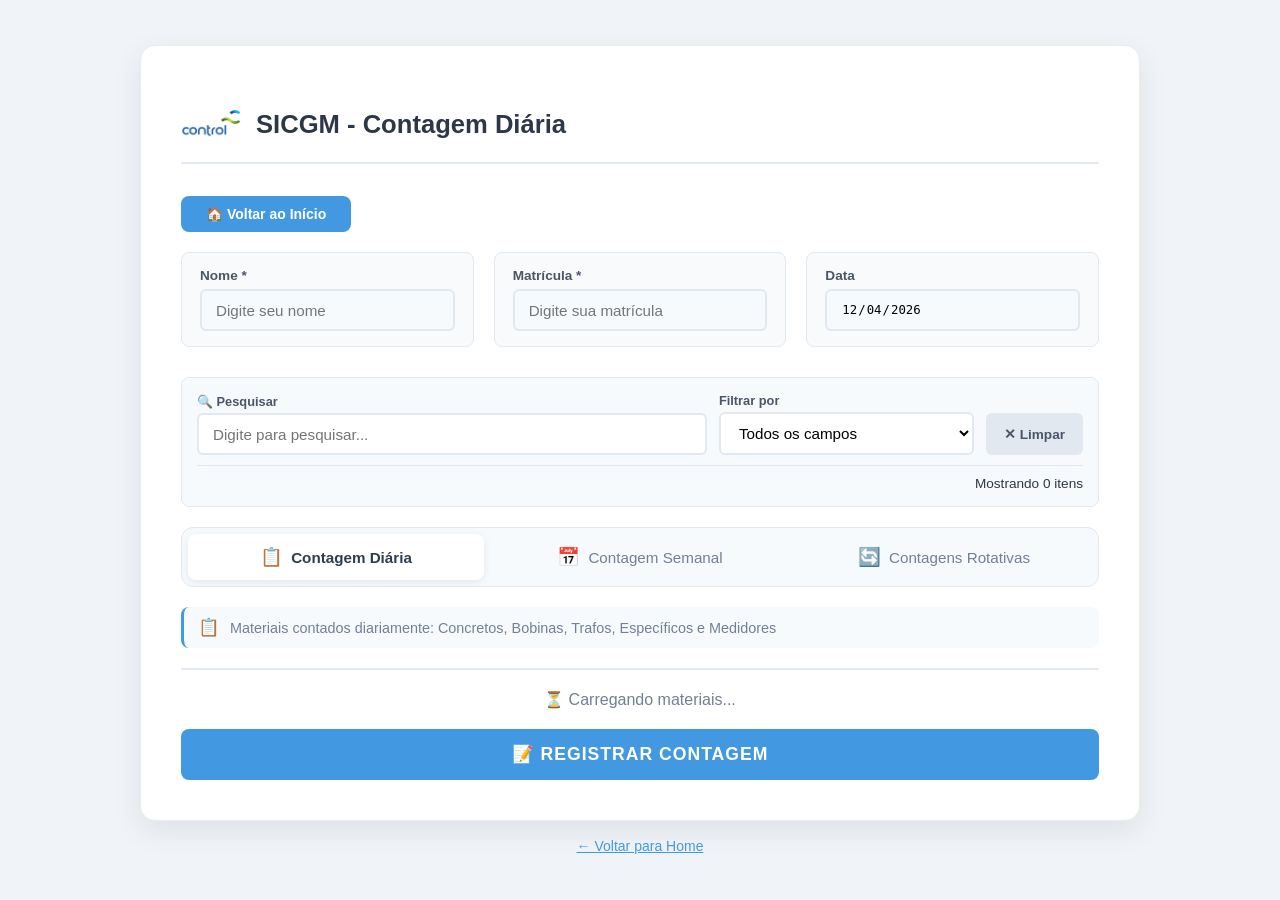
<file: contagem-diaria/index.html>
<!DOCTYPE html>
<html lang="pt-BR">
<head>
    <meta charset="UTF-8">
    <meta name="viewport" content="width=device-width, initial-scale=1.0">
    <title>SICGM - Contagem Diária</title>
    
    <!-- CSS Base -->
    <link rel="stylesheet" href="../css/base.css">
    
    <!-- CSS Contagem Diária -->
    <link rel="stylesheet" href="../css/contagem-diaria.css">
</head>
<body>
    <!-- ============================================ -->
    <!-- BOTÃO IR PARA O TOPO (FIXO NO CANTO)        -->
    <!-- ============================================ -->
    <button id="btnTopo" class="btn-navegacao btn-topo" onclick="irParaTopo()" title="Ir para o topo">
        <span class="btn-navegacao-icone">⬆</span>
        <span class="btn-navegacao-texto">Topo</span>
    </button>

    <!-- ============================================ -->
    <!-- BOTÃO IR PARA O FIM (FIXO NO CANTO)         -->
    <!-- ============================================ -->
    <button id="btnFim" class="btn-navegacao btn-fim" onclick="irParaFim()" title="Ir para o fim da página">
        <span class="btn-navegacao-icone">⬇</span>
        <span class="btn-navegacao-texto">Fim</span>
    </button>

    <!-- ============================================ -->
    <!-- MODAL DE CONFIRMAÇÃO DE BAIXA - CORRIGIDO   -->
    <!-- ============================================ -->
    <div id="modal-baixa" class="modal-overlay">
        <div class="modal-container">
            <div class="modal-header">
                <span class="modal-icon" id="modal-icon">⚡</span>
                <h2 id="modal-title">Dar Baixa no Trafo</h2>
            </div>
            <div class="modal-body">
                <p>Confirme a baixa do item abaixo. Esta ação <strong>desativará</strong> o item no sistema e ele não poderá mais ser contado.</p>
                <div class="item-info" id="modal-info">
                    <span><span class="label">Código:</span> <span class="value" id="modal-codigo">-</span></span>
                    <span><span class="label">Descrição:</span> <span class="value" id="modal-descricao">-</span></span>
                    <span id="modal-tombamento-row" style="display: none;"><span class="label">Tombamento:</span> <span class="value" id="modal-tombamento">-</span></span>
                </div>
                <label for="modal-n-obra">Nº da Obra *</label>
                <input type="text" id="modal-n-obra" placeholder="Digite o número da obra..." autocomplete="off">
                <label for="modal-observacao" style="margin-top: 12px;">Observação (opcional)</label>
                <input type="text" id="modal-observacao" placeholder="Digite uma observação..." autocomplete="off">
                <div id="modal-error" class="modal-error">
                    ⚠️ O Nº da Obra é obrigatório.
                </div>
            </div>
            <div class="modal-footer">
                <button class="btn-modal-cancelar" id="modal-cancelar">Cancelar</button>
                <button class="btn-modal-confirmar" id="modal-confirmar">✅ Confirmar Baixa</button>
            </div>
        </div>
    </div>

    <!-- ============================================ -->
    <!-- CONTEÚDO PRINCIPAL                          -->
    <!-- ============================================ -->
    <div class="container">
        <div class="form-card">
            
            <!-- Logo e Título -->
            <div class="header-container">
                <img src="../assets/img/logo-control.png" alt="Logo SITA" class="logo-empresa">
                <h1 class="title">SICGM - Contagem Diária</h1>
            </div>
            
            <!-- Botão Voltar ao Início Baseado no Perfil -->
            <div style="display: flex; justify-content: flex-start; margin-bottom: 20px;">
                <button onclick="redirecionarParaHome()" class="btn-voltar-home">
                    🏠 Voltar ao Início
                </button>
            </div>
            
            <form id="contagemForm">
                
                <!-- Nome, Matrícula e Data lado a lado -->
                <div class="form-row">
                    <div class="form-group">
                        <label for="nome">Nome *</label>
                        <input type="text" id="nome" name="nome" placeholder="Digite seu nome" required readonly>
                    </div>

                    <div class="form-group">
                        <label for="matricula">Matrícula *</label>
                        <input type="text" id="matricula" name="matricula" placeholder="Digite sua matrícula" required readonly>
                    </div>

                    <div class="data-field">
                        <label for="data">Data</label>
                        <input type="date" id="data" name="data" readonly>
                    </div>
                </div>

                <!-- ============================================ -->
                <!-- FILTRO DE PESQUISA                          -->
                <!-- ============================================ -->
                <div class="filtro-container">
                    <div class="filtro-row">
                        <div class="filtro-input-group">
                            <label for="filtro-texto">🔍 Pesquisar</label>
                            <input type="text" id="filtro-texto" placeholder="Digite para pesquisar..." oninput="aplicarFiltro()">
                        </div>
                        <div class="filtro-select-group">
                            <label for="filtro-tipo">Filtrar por</label>
                            <select id="filtro-tipo" onchange="aplicarFiltro()">
                                <option value="codigo">Código</option>
                                <option value="descricao">Descrição</option>
                                <option value="tombamento">Tombamento</option>
                                <option value="todos" selected>Todos os campos</option>
                            </select>
                        </div>
                        <div class="filtro-clear-group">
                            <button type="button" class="btn-limpar-filtro" onclick="limparFiltro()">
                                ✕ Limpar
                            </button>
                        </div>
                    </div>
                    <div id="filtro-resultado" class="filtro-resultado">
                        <span id="filtro-contagem">Mostrando 0 itens</span>
                    </div>
                </div>

                <!-- ============================================ -->
                <!-- ABAS PRINCIPAIS - TIPO DE CONTAGEM          -->
                <!-- ============================================ -->
                <div class="tabs-principais-container">
                    <div class="tabs-principais-nav" id="tabs-principais-nav">
                        <button type="button" class="tab-principal-btn active" data-tipo="diaria" onclick="ativarTipoContagem('diaria')">
                            <span class="tab-icone">📋</span>
                            Contagem Diária
                        </button>
                        <button type="button" class="tab-principal-btn" data-tipo="semanal" onclick="ativarTipoContagem('semanal')">
                            <span class="tab-icone">📅</span>
                            Contagem Semanal
                        </button>
                        <button type="button" class="tab-principal-btn" data-tipo="rotativas" onclick="ativarTipoContagem('rotativas')">
                            <span class="tab-icone">🔄</span>
                            Contagens Rotativas
                        </button>
                    </div>
                </div>

                <!-- ============================================ -->
                <!-- CONTEÚDO DAS ABAS PRINCIPAIS                 -->
                <!-- ============================================ -->
                
                <!-- CONTAGEM DIÁRIA -->
                <div class="tab-principal-content active" id="tab-principal-diaria">
                    <div class="sub-titulo-secao">
                        <span class="sub-titulo-icone">📋</span>
                        <span>Materiais contados diariamente: Concretos, Bobinas, Trafos, Específicos e Medidores</span>
                    </div>
                    <div class="tabs-container" id="tabs-diaria">
                        <div class="tabs-nav" id="tabs-nav-diaria"></div>
                        <div id="tabs-content-diaria"></div>
                    </div>
                </div>

                <!-- CONTAGEM SEMANAL -->
                <div class="tab-principal-content" id="tab-principal-semanal">
                    <div class="sub-titulo-secao">
                        <span class="sub-titulo-icone">📅</span>
                        <span>Materiais contados semanalmente: Miscelâneas (antigo)</span>
                    </div>
                    <div class="tabs-container" id="tabs-semanal">
                        <div class="tabs-nav" id="tabs-nav-semanal"></div>
                        <div id="tabs-content-semanal"></div>
                    </div>
                </div>

                <!-- CONTAGENS ROTATIVAS -->
                <div class="tab-principal-content" id="tab-principal-rotativas">
                    <div class="sub-titulo-secao">
                        <span class="sub-titulo-icone">🔄</span>
                        <span>Materiais contados em rotação: Laços, Alças, Parafusos, Cabos, Miscelâneas 1 e Miscelâneas 2</span>
                    </div>
                    <div class="tabs-container" id="tabs-rotativas">
                        <div class="tabs-nav" id="tabs-nav-rotativas"></div>
                        <div id="tabs-content-rotativas"></div>
                    </div>
                </div>
                
                <div id="loading-materiais" style="text-align: center; padding: 20px; color: #718096;">
                    ⏳ Carregando materiais...
                </div>
                
                <div id="mensagem" class="mensagem"></div>

                <button type="submit" class="submit-btn">📝 Registrar Contagem</button>
            </form>
            
        </div>
        
        <!-- Rodapé com link de voltar (fallback) -->
        <div style="text-align: center; margin-top: 1rem;">
            <button onclick="redirecionarParaHome()" style="
                background: transparent;
                color: #4299E1;
                border: none;
                cursor: pointer;
                font-weight: 500;
                font-size: 14px;
                text-decoration: underline;
            ">
                ← Voltar para Home
            </button>
        </div>
    </div>

    <!-- Pop-up para descrição completa -->
    <div id="descricao-popup" class="descricao-popup"></div>
    <div id="popup-overlay" class="popup-overlay"></div>

    <!-- Scripts -->
    <script src="../js/script.js"></script>
    <script src="../js/contagem-diaria.js"></script>
    
    <!-- ============================================ -->
    <!-- REDIRECIONAMENTO LOCAL - CORRIGIDO          -->
    <!-- ============================================ -->
    <script>
        // ============================================
        // REDIRECIONAMENTO BASEADO NO PERFIL
        // ============================================
        function redirecionarParaHome() {
            const sessao = verificarSessao();
            if (!sessao) {
                window.location.href = '../login.html';
                return;
            }

            const perfil = sessao.perfil || 'GESTAO';
            const homePages = {
                'GESTAO': '../home-gestao.html',
                'OPERACIONAL': '../home-operacional.html',
                'VISUALIZACAO': '../home-visualizacao.html'
            };

            window.location.href = homePages[perfil] || '../login.html';
        }

        // ============================================
        // IR PARA O TOPO
        // ============================================
        function irParaTopo() {
            window.scrollTo({ top: 0, behavior: 'smooth' });
        }

        // ============================================
        // IR PARA O FIM
        // ============================================
        function irParaFim() {
            window.scrollTo({ top: document.body.scrollHeight, behavior: 'smooth' });
        }

        // ============================================
        // MOSTRAR/OCULTAR BOTÕES DE NAVEGAÇÃO
        // ============================================
        function controlarBotoesNavegacao() {
            const btnTopo = document.getElementById('btnTopo');
            const btnFim = document.getElementById('btnFim');
            const scrollY = window.scrollY;
            const alturaTotal = document.body.scrollHeight - window.innerHeight;

            if (scrollY > 200) {
                btnTopo.classList.add('visivel');
            } else {
                btnTopo.classList.remove('visivel');
            }

            if (scrollY < alturaTotal - 100) {
                btnFim.classList.add('visivel');
            } else {
                btnFim.classList.remove('visivel');
            }
        }

        // ============================================
        // INICIALIZAR BOTÕES DE NAVEGAÇÃO
        // ============================================
        document.addEventListener('DOMContentLoaded', function() {
            window.addEventListener('scroll', controlarBotoesNavegacao);
            window.addEventListener('resize', controlarBotoesNavegacao);
            setTimeout(controlarBotoesNavegacao, 100);
        });
    </script>

</body>
</html>
</file>
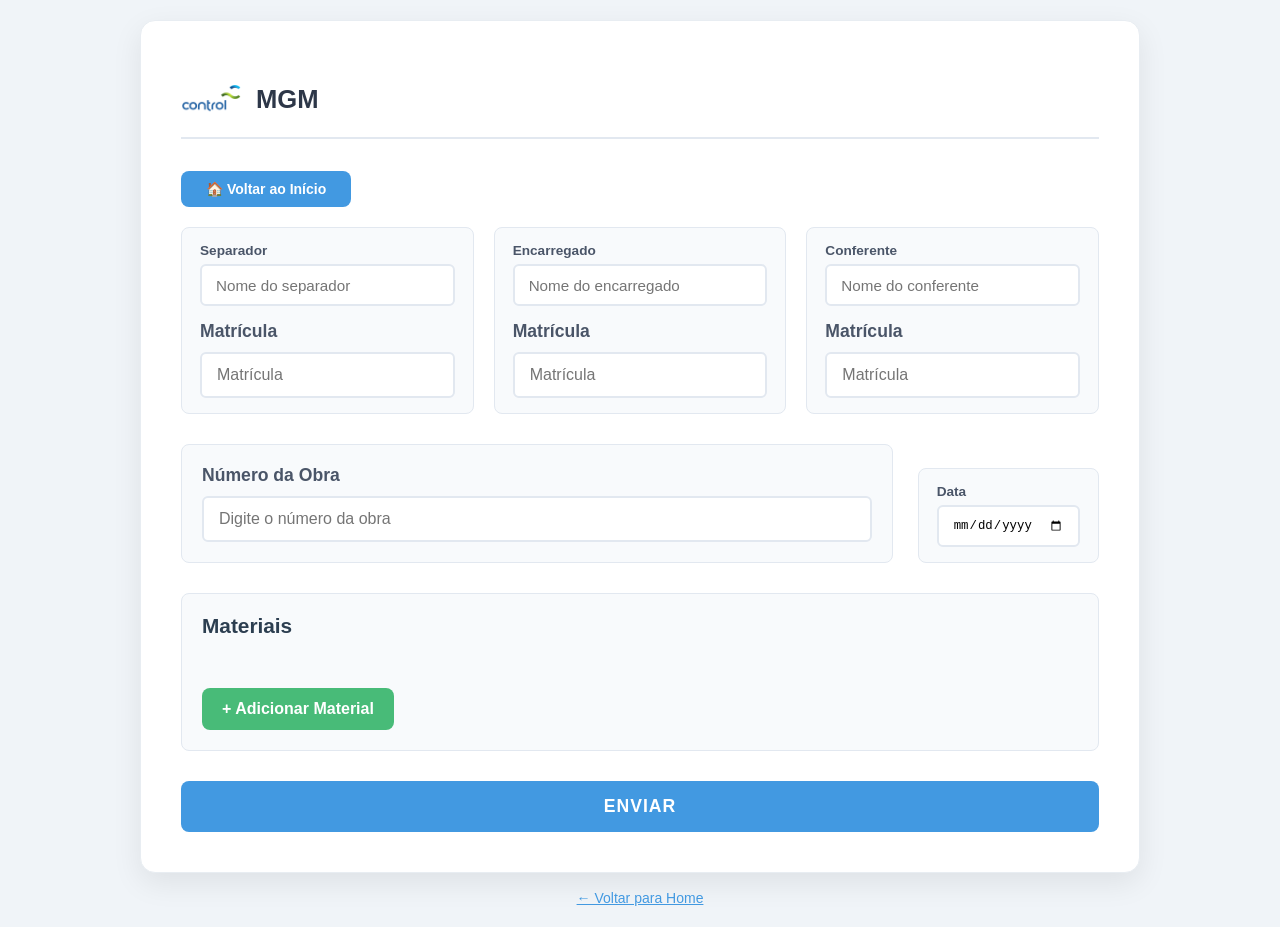
<file: mgm-list/index.html>
<!DOCTYPE html>
<html lang="pt-BR">
<head>
    <meta charset="UTF-8">
    <meta name="viewport" content="width=device-width, initial-scale=1.0">
    <title>MGM - Formulário</title>
    
    <!-- CSS Base -->
    <link rel="stylesheet" href="../css/base.css">
    
    <!-- CSS Contagem Diária (reutiliza estilos) -->
    <link rel="stylesheet" href="../css/contagem-diaria.css">
</head>
<body>
    <div class="container">
        <div class="form-card">
            
            <!-- Logo e Título DENTRO do card -->
            <div class="header-container">
                <img src="../assets/img/logo-control.png" alt="Logo MGM" class="logo-empresa">
                <h1 class="title">MGM</h1>
            </div>
            
            <!-- Botão Voltar ao Início Baseado no Perfil -->
            <div style="display: flex; justify-content: flex-start; margin-bottom: 20px;">
                <button onclick="redirecionarParaHome()" class="btn-voltar-home">
                    🏠 Voltar ao Início
                </button>
            </div>
            
            <form id="mgmForm">

                <div class="form-row">
                    <!-- Separador -->
                    <div class="form-group">
                        <label for="separador">Separador</label>
                        <input 
                            type="text" 
                            id="separador" 
                            name="separador" 
                            placeholder="Nome do separador"
                            required
                        >
                        <div class="matricula-field">
                            <label for="matricula-separador">Matrícula</label>
                            <input 
                                type="text" 
                                id="matricula-separador" 
                                name="matricula-separador" 
                                placeholder="Matrícula"
                                required
                            >
                        </div>
                    </div>

                    <!-- Encarregado -->
                    <div class="form-group">
                        <label for="encarregado">Encarregado</label>
                        <input 
                            type="text" 
                            id="encarregado" 
                            name="encarregado" 
                            placeholder="Nome do encarregado"
                            required
                        >
                        <div class="matricula-field">
                            <label for="matricula-encarregado">Matrícula</label>
                            <input 
                                type="text" 
                                id="matricula-encarregado" 
                                name="matricula-encarregado" 
                                placeholder="Matrícula"
                                required
                            >
                        </div>
                    </div>

                    <!-- Conferente -->
                    <div class="form-group">
                        <label for="conferente">Conferente</label>
                        <input 
                            type="text" 
                            id="conferente" 
                            name="conferente" 
                            placeholder="Nome do conferente"
                            required
                        >
                        <div class="matricula-field">
                            <label for="matricula-conferente">Matrícula</label>
                            <input 
                                type="text" 
                                id="matricula-conferente" 
                                name="matricula-conferente" 
                                placeholder="Matrícula"
                                required
                            >
                        </div>
                    </div>
                </div>
                
                <!-- Seção Obra e Data lado a lado -->
                <div class="obra-data-row">
                    <!-- Número da Obra -->
                    <div class="obra-field">
                        <label for="numero-obra">Número da Obra</label>
                        <input 
                            type="text" 
                            id="numero-obra" 
                            name="numero-obra" 
                            placeholder="Digite o número da obra"
                            required
                        >
                    </div>

                    <!-- Data -->
                    <div class="data-field">
                        <label for="data">Data</label>
                        <input 
                            type="date" 
                            id="data" 
                            name="data" 
                            required
                        >
                    </div>
                </div>

                <!-- Seção de Materiais -->
                <div class="materiais-section">
                    <h2 class="section-title">Materiais</h2>
                    
                    <!-- Container onde os materiais serão adicionados -->
                    <div id="materiais-container">
                        <!-- Os materiais serão inseridos aqui dinamicamente -->
                    </div>
                    
                    <!-- Botão Adicionar Material -->
                    <button type="button" id="btn-add-material" class="btn-add-material">
                        + Adicionar Material
                    </button>
                </div>

                <button type="submit" class="submit-btn">Enviar</button>
            </form>
            
        </div><!-- Fecha form-card -->
        
        <!-- Rodapé com link de voltar (fallback) -->
        <div style="text-align: center; margin-top: 1rem;">
            <button onclick="redirecionarParaHome()" style="
                background: transparent;
                color: #4299E1;
                border: none;
                cursor: pointer;
                font-weight: 500;
                font-size: 14px;
                text-decoration: underline;
            ">
                ← Voltar para Home
            </button>
        </div>
    </div><!-- Fecha container -->

    <!-- Scripts -->
    <script src="../js/script.js"></script>
</body>
</html>
</file>
<file: css/base.css>
/* ============================================ */
/* BASE - RESET E ESTILOS GLOBAIS               */
/* ============================================ */

* {
    margin: 0;
    padding: 0;
    box-sizing: border-box;
}

body {
    background-color: #F0F4F8;
    font-family: 'Segoe UI', Tahoma, Geneva, Verdana, sans-serif;
    min-height: 100vh;
    display: flex;
    justify-content: center;
    align-items: center;
    padding: 20px;
}

.container {
    width: 100%;
    max-width: 1000px;
}

.form-card {
    background-color: #FFFFFF;
    border-radius: 15px;
    padding: 40px;
    box-shadow: 0 10px 30px rgba(0, 0, 0, 0.08);
    border: 1px solid #E8EDF2;
}

/* ============================================ */
/* CABEÇALHO - LOGO + TÍTULO                    */
/* ============================================ */

.header-container {
    display: flex;
    align-items: center;
    justify-content: flex-start;
    gap: 15px;
    margin-bottom: 2rem;
    padding: 0.5rem 0;
    border-bottom: 2px solid #e2e8f0;
}

.logo-empresa {
    width: 60px;
    height: 60px;
    object-fit: contain;
}

.header-container .title {
    margin-bottom: 0;
}

.title {
    font-size: 1.6rem;
    color: #2d3748;
    margin: 0;
}

/* ============================================ */
/* BOTÃO VOLTAR HOME                            */
/* ============================================ */

.btn-voltar-home {
    background: #4299E1;
    color: white;
    border: none;
    padding: 10px 25px;
    border-radius: 8px;
    cursor: pointer;
    font-weight: 600;
    font-size: 14px;
    transition: all 0.3s ease;
    display: inline-flex;
    align-items: center;
    gap: 8px;
}

.btn-voltar-home:hover {
    background: #3182CE;
    transform: translateY(-2px);
    box-shadow: 0 4px 12px rgba(66, 153, 225, 0.3);
}

.btn-voltar-home:active {
    transform: translateY(0);
}

.btn-voltar-home.small {
    padding: 6px 15px;
    font-size: 12px;
}

.btn-voltar-home.outline {
    background: transparent;
    color: #4299E1;
    border: 2px solid #4299E1;
}

.btn-voltar-home.outline:hover {
    background: #4299E1;
    color: white;
}

/* ============================================ */
/* TOAST DE NOTIFICAÇÃO FLUTUANTE               */
/* ============================================ */

.toast-notificacao {
    position: fixed;
    top: 20px;
    right: 20px;
    padding: 15px 25px;
    border-radius: 8px;
    font-size: 14px;
    font-weight: 500;
    z-index: 9999;
    max-width: 400px;
    box-shadow: 0 10px 30px rgba(0, 0, 0, 0.2);
    display: flex;
    align-items: center;
    gap: 10px;
    border: 1px solid rgba(255, 255, 255, 0.2);
    backdrop-filter: blur(10px);
    cursor: pointer;
    transition: transform 0.4s cubic-bezier(0.68, -0.55, 0.265, 1.55);
    animation: toastSlideIn 0.4s cubic-bezier(0.68, -0.55, 0.265, 1.55);
}

.toast-sucesso {
    background: linear-gradient(135deg, #48bb78, #38a169);
    color: #ffffff;
    border-color: #48bb78;
}

.toast-erro {
    background: linear-gradient(135deg, #fc8181, #e53e3e);
    color: #ffffff;
    border-color: #fc8181;
}

.toast-info {
    background: linear-gradient(135deg, #63b3ed, #4299e1);
    color: #ffffff;
    border-color: #63b3ed;
}

.toast-aviso {
    background: linear-gradient(135deg, #f6ad55, #ed8936);
    color: #ffffff;
    border-color: #f6ad55;
}

@keyframes toastSlideIn {
    from {
        transform: translateX(120%);
        opacity: 0;
    }
    to {
        transform: translateX(0);
        opacity: 1;
    }
}

@keyframes toastSlideOut {
    from {
        transform: translateX(0);
        opacity: 1;
    }
    to {
        transform: translateX(120%);
        opacity: 0;
    }
}

/* ============================================ */
/* BOTÕES DE NAVEGAÇÃO - TOPO E FIM            */
/* ============================================ */

.btn-navegacao {
    position: fixed;
    right: 20px;
    z-index: 9998;
    width: 50px;
    height: 50px;
    border: none;
    border-radius: 50%;
    cursor: pointer;
    font-size: 14px;
    font-weight: 600;
    display: flex;
    flex-direction: column;
    align-items: center;
    justify-content: center;
    gap: 1px;
    transition: all 0.3s ease;
    box-shadow: 0 4px 15px rgba(0, 0, 0, 0.15);
    opacity: 0;
    visibility: hidden;
    transform: translateY(20px);
}

.btn-navegacao.visivel {
    opacity: 1;
    visibility: visible;
    transform: translateY(0);
}

.btn-navegacao:hover {
    transform: scale(1.1) translateY(-2px);
    box-shadow: 0 6px 20px rgba(0, 0, 0, 0.25);
}

.btn-navegacao:active {
    transform: scale(0.95);
}

.btn-navegacao-icone {
    font-size: 18px;
    line-height: 1;
}

.btn-navegacao-texto {
    font-size: 9px;
    text-transform: uppercase;
    letter-spacing: 0.5px;
}

.btn-topo {
    bottom: 80px;
    background: linear-gradient(135deg, #4299E1, #3182CE);
    color: white;
}

.btn-topo:hover {
    background: linear-gradient(135deg, #3182CE, #2B6CB0);
}

.btn-fim {
    bottom: 20px;
    background: linear-gradient(135deg, #48BB78, #38A169);
    color: white;
}

.btn-fim:hover {
    background: linear-gradient(135deg, #38A169, #2F855A);
}

/* ============================================ */
/* MENSAGEM                                     */
/* ============================================ */

.mensagem {
    display: none;
    padding: 15px;
    border-radius: 8px;
    margin: 15px 0;
    font-weight: 500;
}

.mensagem.sucesso {
    display: block;
    background-color: #F0FFF4;
    color: #22543D;
    border: 1px solid #48BB78;
}

.mensagem.erro {
    display: block;
    background-color: #FFF5F5;
    color: #742A2A;
    border: 1px solid #FC8181;
}

.mensagem.info {
    display: block;
    background-color: #EBF8FF;
    color: #2A4365;
    border: 1px solid #63B3ED;
}

/* ============================================ */
/* RESPONSIVIDADE BASE                          */
/* ============================================ */

@media (max-width: 768px) {
    .header-container {
        gap: 10px;
        margin-bottom: 20px;
    }
    
    .logo-empresa {
        width: 45px;
        height: 45px;
    }
    
    .title {
        font-size: 1.3rem;
    }
    
    .form-card {
        padding: 25px;
    }
    
    .btn-voltar-home {
        width: 100%;
        justify-content: center;
    }
    
    .btn-navegacao {
        width: 42px;
        height: 42px;
        right: 15px;
        font-size: 12px;
    }
    
    .btn-navegacao-icone {
        font-size: 15px;
    }
    
    .btn-navegacao-texto {
        font-size: 7px;
    }
    
    .btn-topo {
        bottom: 70px;
    }
    
    .btn-fim {
        bottom: 15px;
    }
    
    .toast-notificacao {
        max-width: 350px;
        font-size: 13px;
        padding: 12px 18px;
    }
}

@media (max-width: 480px) {
    body {
        padding: 10px;
        align-items: flex-start;
    }
    
    .form-card {
        padding: 15px 12px;
        border-radius: 10px;
    }
    
    .header-container {
        gap: 8px;
        margin-bottom: 15px;
        flex-wrap: wrap;
    }
    
    .logo-empresa {
        width: 35px;
        height: 35px;
    }
    
    .title {
        font-size: 1rem;
    }
    
    .btn-voltar-home {
        font-size: 0.8em;
        padding: 8px 12px;
    }
    
    .btn-navegacao {
        width: 36px;
        height: 36px;
        right: 10px;
        font-size: 10px;
    }
    
    .btn-navegacao-icone {
        font-size: 12px;
    }
    
    .btn-navegacao-texto {
        font-size: 6px;
    }
    
    .btn-topo {
        bottom: 60px;
    }
    
    .btn-fim {
        bottom: 10px;
    }
    
    .toast-notificacao {
        top: 10px;
        right: 10px;
        left: 10px;
        max-width: none;
        font-size: 0.8em;
        padding: 10px 14px;
        border-radius: 6px;
    }
    
    .mensagem {
        font-size: 0.8em;
        padding: 10px;
    }
}

@media (max-width: 360px) {
    .form-card {
        padding: 10px 8px;
    }
    
    .title {
        font-size: 0.9rem;
    }
    
    .logo-empresa {
        width: 30px;
        height: 30px;
    }
    
    .toast-notificacao {
        font-size: 0.7em;
        padding: 8px 12px;
    }
}
</file>
<file: css/contagem-diaria.css>
/* ============================================ */
/* CONTAGEM DIÁRIA - ESTILOS ESPECÍFICOS       */
/* ============================================ */

/* ============================================ */
/* FORMULÁRIO DE CONTAGEM DIÁRIA                */
/* ============================================ */

.form-row {
    display: grid;
    grid-template-columns: repeat(3, 1fr);
    gap: 20px;
    margin-bottom: 30px;
}

.form-group {
    background-color: #F8FAFC;
    padding: 15px 18px;
    border-radius: 8px;
    border: 1px solid #E2E8F0;
    display: flex;
    flex-direction: column;
    min-width: 0;
}

.form-group label {
    font-size: 0.85em;
    font-weight: 600;
    color: #4A5568;
    margin-bottom: 6px;
    display: block;
}

.form-group input {
    padding: 10px 14px;
    border: 2px solid #E2E8F0;
    border-radius: 6px;
    font-size: 0.95em;
    transition: all 0.3s ease;
    outline: none;
    width: 100%;
    background-color: #FFFFFF;
    min-height: 42px;
}

.form-group input:focus {
    border-color: #4299E1;
    box-shadow: 0 0 0 3px rgba(66, 153, 225, 0.1);
}

.form-group input[readonly] {
    background-color: #f7fafc;
    cursor: default;
}

.data-field {
    background-color: #F8FAFC;
    padding: 15px 18px;
    border-radius: 8px;
    border: 1px solid #E2E8F0;
    display: flex;
    flex-direction: column;
    min-width: 0;
}

.data-field label {
    font-size: 0.85em;
    font-weight: 600;
    color: #4A5568;
    margin-bottom: 6px;
    display: block;
}

.data-field input {
    padding: 10px 14px;
    border: 2px solid #E2E8F0;
    border-radius: 6px;
    font-size: 0.95em;
    transition: all 0.3s ease;
    outline: none;
    width: 100%;
    background-color: #FFFFFF;
    min-height: 42px;
}

.data-field input:focus {
    border-color: #4299E1;
    box-shadow: 0 0 0 3px rgba(66, 153, 225, 0.1);
}

.data-field input[readonly] {
    background-color: #f7fafc;
    cursor: default;
}

.matricula-field {
    margin-top: 15px;
}

.form-group > input {
    margin-bottom: 0;
}

#materiais-container {
    display: flex;
    flex-direction: column;
    gap: 15px;
    margin-bottom: 15px;
}

/* ============================================ */
/* SEÇÃO OBRA E DATA LADO A LADO                */
/* ============================================ */

.obra-data-row {
    display: flex;
    gap: 25px;
    margin-bottom: 30px;
    align-items: flex-end;
}

.obra-field {
    flex: 1;
    background-color: #F8FAFC;
    padding: 20px;
    border-radius: 8px;
    border: 1px solid #E2E8F0;
}

.obra-field label {
    font-size: 1.1em;
    font-weight: 600;
    color: #4A5568;
    margin-bottom: 10px;
    display: block;
}

.obra-field input {
    padding: 12px 15px;
    border: 2px solid #E2E8F0;
    border-radius: 6px;
    font-size: 1em;
    width: 100%;
    transition: all 0.3s ease;
    outline: none;
    background-color: #FFFFFF;
}

.obra-field input:focus {
    border-color: #4299E1;
    box-shadow: 0 0 0 3px rgba(66, 153, 225, 0.1);
}

/* ============================================ */
/* SEÇÃO SEPARADOR / ENCARREGADO / CONFERENTE   */
/* ============================================ */

.matricula-field label {
    font-size: 1.1em;
    font-weight: 600;
    color: #4A5568;
    margin-bottom: 10px;
    display: block;
}

.matricula-field input {
    padding: 12px 15px;
    border: 2px solid #E2E8F0;
    border-radius: 6px;
    font-size: 1em;
    width: 100%;
    transition: all 0.3s ease;
    outline: none;
    background-color: #FFFFFF;
}

.matricula-field input:focus {
    border-color: #4299E1;
    box-shadow: 0 0 0 3px rgba(66, 153, 225, 0.1);
}

/* ============================================ */
/* SEÇÃO DE MATERIAIS                           */
/* ============================================ */

.materiais-section {
    margin: 30px 0;
    padding: 20px;
    background-color: #F8FAFC;
    border-radius: 8px;
    border: 1px solid #E2E8F0;
}

.section-title {
    color: #2C3E50;
    font-size: 1.3em;
    margin-bottom: 20px;
    font-weight: 600;
}

.btn-add-material {
    background-color: #48BB78;
    color: white;
    border: none;
    border-radius: 8px;
    padding: 12px 20px;
    font-size: 1em;
    font-weight: 600;
    cursor: pointer;
    transition: all 0.3s ease;
    margin-top: 15px;
}

.btn-add-material:hover {
    background-color: #38A169;
    transform: translateY(-2px);
    box-shadow: 0 5px 15px rgba(72, 187, 120, 0.3);
}

/* Item de Material */
.material-item {
    background-color: #FFFFFF;
    border: 1px solid #E2E8F0;
    border-radius: 8px;
    padding: 20px;
    margin-bottom: 15px;
    transition: all 0.3s ease;
}

.material-item:hover {
    box-shadow: 0 2px 10px rgba(0, 0, 0, 0.05);
}

.material-item.material-bloqueado {
    background-color: #f8fafc;
    border-color: #cbd5e0;
}

.material-item.material-erro {
    border-color: #FC8181 !important;
    border-width: 2px !important;
    border-style: solid !important;
}

.material-header {
    display: flex;
    justify-content: space-between;
    align-items: center;
    margin-bottom: 15px;
}

.material-number {
    font-weight: 600;
    color: #4A5568;
    font-size: 0.9em;
}

.material-bloqueado .material-number {
    color: #4a5568;
}

.btn-remove-material {
    background-color: #FC8181;
    color: white;
    border: none;
    border-radius: 50%;
    width: 30px;
    height: 30px;
    cursor: pointer;
    font-size: 0.9em;
    transition: all 0.3s ease;
    display: flex;
    align-items: center;
    justify-content: center;
}

.btn-remove-material:hover {
    background-color: #F56565;
    transform: scale(1.1);
}

/* Linha de campos do material */
.material-row {
    display: grid;
    grid-template-columns: 1fr 2fr 0.8fr 1fr 1fr;
    gap: 12px;
}

.material-row-extras {
    display: grid;
    grid-template-columns: repeat(auto-fit, minmax(150px, 1fr));
    gap: 10px;
    margin-top: 10px;
}

.material-row-qtd {
    display: grid;
    grid-template-columns: 1fr 1fr;
    gap: 10px;
    margin-top: 10px;
}

.material-field {
    position: relative;
}

.material-field label {
    font-size: 0.9em;
    font-weight: 500;
    color: #718096;
    margin-bottom: 5px;
    display: block;
}

.material-field input,
.material-field select {
    padding: 10px 12px;
    border: 2px solid #E2E8F0;
    border-radius: 6px;
    font-size: 0.95em;
    width: 100%;
    transition: all 0.3s ease;
    outline: none;
    background-color: #FFFFFF;
    min-height: 42px;
}

.material-field input:focus,
.material-field select:focus {
    border-color: #4299E1;
    box-shadow: 0 0 0 3px rgba(66, 153, 225, 0.1);
}

.material-field input[readonly] {
    background-color: #f7fafc;
    cursor: default;
}

/* ============================================ */
/* INPUT QTD ANTERIOR                           */
/* ============================================ */

.input-qtd-anterior {
    text-align: center;
    font-weight: 500;
}

.tem-dado-anterior {
    color: #2C3E50 !important;
    background-color: #EBF4FF !important;
    border-color: #4299E1 !important;
}

.sem-dado-anterior {
    color: #A0AEC0 !important;
    font-style: italic;
}

/* ============================================ */
/* INDICADOR DE DIFERENÇA                       */
/* ============================================ */

.diferenca-indicador {
    display: flex;
    align-items: center;
    gap: 8px;
    padding: 10px 15px;
    margin-top: 10px;
    border-radius: 6px;
    font-size: 0.9em;
    font-weight: 500;
}

.diferenca-igual {
    background-color: #EBF8FF;
    color: #2B6CB0;
    border: 1px solid #BEE3F8;
}

.diferenca-positiva {
    background-color: #F0FFF4;
    color: #22543D;
    border: 1px solid #C6F6D5;
}

.diferenca-negativa {
    background-color: #FFF5F5;
    color: #742A2A;
    border: 1px solid #FED7D7;
}

.diferenca-erro {
    background: #fed7d7 !important;
    color: #c53030 !important;
    border: 2px solid #fc8181 !important;
}

.diferenca-ok {
    background: #c6f6d5 !important;
    color: #276749 !important;
    border: 2px solid #48bb78 !important;
}

/* ============================================ */
/* BOTÃO ENVIAR                                 */
/* ============================================ */

.submit-btn {
    width: 100%;
    padding: 15px;
    background-color: #4299E1;
    color: white;
    border: none;
    border-radius: 8px;
    font-size: 1.1em;
    font-weight: 600;
    cursor: pointer;
    transition: all 0.3s ease;
    text-transform: uppercase;
    letter-spacing: 1px;
}

.submit-btn:hover {
    background-color: #3182CE;
    transform: translateY(-2px);
    box-shadow: 0 5px 15px rgba(66, 153, 225, 0.3);
}

.submit-btn:active {
    transform: translateY(0);
}

.submit-btn:disabled {
    opacity: 0.6;
    cursor: not-allowed;
    transform: none;
}

.submit-btn:disabled:hover {
    transform: none;
    box-shadow: none;
}

/* ============================================ */
/* SISTEMA DE ABAS                              */
/* ============================================ */

.tabs-container {
    margin-top: 20px;
}

.tabs-nav {
    display: flex;
    gap: 5px;
    border-bottom: 2px solid #E2E8F0;
    margin-bottom: 0;
    overflow-x: auto;
    scrollbar-width: thin;
}

.tab-btn {
    padding: 12px 20px;
    background: #F8FAFC;
    border: 1px solid #E2E8F0;
    border-bottom: none;
    border-radius: 8px 8px 0 0;
    cursor: pointer;
    font-size: 0.95em;
    font-weight: 500;
    color: #718096;
    transition: all 0.3s ease;
    white-space: nowrap;
    display: flex;
    align-items: center;
    gap: 8px;
}

.tab-btn:hover {
    background: #EDF2F7;
    color: #4A5568;
}

.tab-btn.active {
    background: #FFFFFF;
    color: #2C3E50;
    font-weight: 600;
    border-color: #E2E8F0;
    border-bottom: 2px solid #FFFFFF;
    margin-bottom: -2px;
    position: relative;
}

.tab-btn.active::after {
    content: '';
    position: absolute;
    bottom: -2px;
    left: 0;
    right: 0;
    height: 2px;
    background: #4299E1;
}

.tab-icone {
    font-size: 1.2em;
}

.tab-contador {
    background: #E2E8F0;
    color: #4A5568;
    padding: 2px 8px;
    border-radius: 10px;
    font-size: 0.8em;
    font-weight: 600;
}

.tab-btn.active .tab-contador {
    background: #4299E1;
    color: white;
}

.tab-content {
    display: none;
    background: #FFFFFF;
    border: 1px solid #E2E8F0;
    border-top: none;
    border-radius: 0 0 8px 8px;
    padding: 20px;
}

.tab-content.active {
    display: block;
}

/* ============================================ */
/* ABAS PRINCIPAIS - TIPO DE CONTAGEM           */
/* ============================================ */

.tabs-principais-container {
    margin-bottom: 20px;
}

.tabs-principais-nav {
    display: flex;
    gap: 8px;
    background: #F7FAFC;
    padding: 6px;
    border-radius: 12px;
    border: 1px solid #E2E8F0;
    flex-wrap: wrap;
}

.tab-principal-btn {
    flex: 1;
    padding: 12px 20px;
    background: transparent;
    border: none;
    border-radius: 8px;
    cursor: pointer;
    font-size: 0.95em;
    font-weight: 500;
    color: #718096;
    transition: all 0.3s ease;
    display: flex;
    align-items: center;
    justify-content: center;
    gap: 8px;
    min-width: 120px;
}

.tab-principal-btn:hover {
    background: #EDF2F7;
    color: #4A5568;
}

.tab-principal-btn.active {
    background: #FFFFFF;
    color: #2C3E50;
    font-weight: 600;
    box-shadow: 0 2px 8px rgba(0, 0, 0, 0.08);
}

.tab-principal-btn .tab-icone {
    font-size: 1.2em;
}

.tab-principal-content {
    display: none;
    animation: fadeInContent 0.3s ease-out;
}

.tab-principal-content.active {
    display: block;
}

@keyframes fadeInContent {
    from {
        opacity: 0;
        transform: translateY(10px);
    }
    to {
        opacity: 1;
        transform: translateY(0);
    }
}

.sub-titulo-secao {
    font-size: 0.9em;
    color: #718096;
    padding: 10px 14px;
    background: #F7FAFC;
    border-radius: 8px;
    margin-bottom: 15px;
    border-left: 3px solid #4299E1;
    display: flex;
    align-items: center;
    gap: 10px;
}

.sub-titulo-secao .sub-titulo-icone {
    font-size: 1.2em;
}

/* ============================================ */
/* INPUTS E ESTADOS                             */
/* ============================================ */

.input-error {
    border-color: #FC8181 !important;
    background-color: #FFF5F5 !important;
    animation: shake 0.5s ease-in-out;
}

.input-success {
    border-color: #48BB78 !important;
    background-color: #F0FFF4 !important;
}

@keyframes shake {
    0%, 100% { transform: translateX(0); }
    25% { transform: translateX(-5px); }
    75% { transform: translateX(5px); }
}

/* ============================================ */
/* CONCRETOS - SISTEMA DE ENTRADAS              */
/* ============================================ */

.concreto-entradas-container {
    margin-top: 15px;
    padding: 15px;
    background: #f7fafc;
    border-radius: 8px;
    border: 1px solid #e2e8f0;
}

.concreto-entradas-header {
    display: flex;
    justify-content: space-between;
    align-items: center;
    margin-bottom: 10px;
    flex-wrap: wrap;
    gap: 10px;
}

.concreto-entradas-header label {
    font-weight: 600;
    color: #2d3748;
    font-size: 14px;
}

.btn-add-concreto-entrada {
    background: #48bb78;
    color: white;
    border: none;
    padding: 6px 15px;
    border-radius: 4px;
    cursor: pointer;
    font-size: 12px;
    transition: all 0.3s ease;
    font-weight: 500;
}

.btn-add-concreto-entrada:hover {
    background: #38a169;
    transform: translateY(-1px);
}

.concreto-entrada-item {
    background: white;
    padding: 12px;
    border-radius: 6px;
    margin-bottom: 10px;
    border: 1px solid #e2e8f0;
    transition: border-color 0.3s ease;
}

.concreto-entrada-item:hover {
    border-color: #bee3f8;
}

.concreto-entrada-fields {
    display: grid;
    grid-template-columns: 0.8fr 1.2fr 1fr auto;
    gap: 12px;
    align-items: end;
}

.concreto-entrada-fields .material-field {
    display: flex;
    flex-direction: column;
    gap: 3px;
}

.concreto-entrada-fields .material-field label {
    font-size: 11px;
    font-weight: 600;
    color: #4a5568;
    margin-bottom: 2px;
    display: block;
    text-transform: uppercase;
    letter-spacing: 0.5px;
}

.concreto-entrada-fields select,
.concreto-entrada-fields input {
    width: 100%;
    padding: 8px 10px;
    border: 2px solid #e2e8f0;
    border-radius: 6px;
    font-size: 13px;
    transition: border-color 0.3s ease;
    background-color: white;
    height: 38px;
    box-sizing: border-box;
}

.concreto-entrada-fields select {
    appearance: auto;
    cursor: pointer;
    padding-right: 30px;
    background-image: url("data:image/svg+xml,%3Csvg xmlns='http://www.w3.org/2000/svg' width='12' height='12' viewBox='0 0 12 12'%3E%3Cpath fill='%234a5568' d='M6 8L1 3h10z'/%3E%3C/svg%3E");
    background-repeat: no-repeat;
    background-position: right 10px center;
}

.concreto-entrada-fields select:focus,
.concreto-entrada-fields input:focus {
    outline: none;
    border-color: #4299e1;
    box-shadow: 0 0 0 3px rgba(66, 153, 225, 0.1);
}

.concreto-entrada-valor-field {
    min-width: 120px;
}

.concreto-entrada-qtd-field {
    min-width: 100px;
}

.concreto-entrada-qtd-field[style*="display: none"] {
    display: none !important;
}

.btn-remover-entrada {
    background: #fc8181;
    color: white;
    border: none;
    padding: 0 12px;
    border-radius: 6px;
    cursor: pointer;
    font-size: 16px;
    transition: all 0.3s ease;
    height: 38px;
    display: flex;
    align-items: center;
    justify-content: center;
    min-width: 38px;
    font-weight: bold;
    margin-bottom: 0;
}

.btn-remover-entrada:hover {
    background: #e53e3e;
    transform: scale(1.05);
}

.concreto-total {
    margin-top: 12px;
    padding-top: 12px;
    border-top: 2px solid #e2e8f0;
    font-weight: 600;
    color: #2d3748;
    text-align: right;
    font-size: 15px;
}

.concreto-total span {
    color: #2b6cb0;
    font-size: 16px;
}

/* ============================================ */
/* FILTRO DE PESQUISA                          */
/* ============================================ */

.filtro-container {
    background: #f7fafc;
    border: 1px solid #e2e8f0;
    border-radius: 8px;
    padding: 15px;
    margin-bottom: 20px;
}

.filtro-row {
    display: grid;
    grid-template-columns: 2fr 1fr auto;
    gap: 12px;
    align-items: end;
}

.filtro-input-group {
    display: flex;
    flex-direction: column;
    gap: 4px;
}

.filtro-input-group label {
    font-size: 0.8em;
    font-weight: 600;
    color: #4a5568;
}

.filtro-input-group input {
    padding: 10px 14px;
    border: 2px solid #e2e8f0;
    border-radius: 6px;
    font-size: 0.95em;
    transition: all 0.3s ease;
    outline: none;
    width: 100%;
    background: white;
    min-height: 42px;
}

.filtro-input-group input:focus {
    border-color: #4299e1;
    box-shadow: 0 0 0 3px rgba(66, 153, 225, 0.1);
}

.filtro-select-group {
    display: flex;
    flex-direction: column;
    gap: 4px;
}

.filtro-select-group label {
    font-size: 0.8em;
    font-weight: 600;
    color: #4a5568;
}

.filtro-select-group select {
    padding: 10px 14px;
    border: 2px solid #e2e8f0;
    border-radius: 6px;
    font-size: 0.95em;
    background: white;
    cursor: pointer;
    outline: none;
    min-height: 42px;
    width: 100%;
    appearance: auto;
}

.filtro-select-group select:focus {
    border-color: #4299e1;
    box-shadow: 0 0 0 3px rgba(66, 153, 225, 0.1);
}

.filtro-clear-group {
    display: flex;
    align-items: end;
}

.btn-limpar-filtro {
    background: #e2e8f0;
    color: #4a5568;
    border: none;
    padding: 10px 18px;
    border-radius: 6px;
    cursor: pointer;
    font-size: 0.85em;
    font-weight: 600;
    transition: all 0.3s ease;
    min-height: 42px;
    display: flex;
    align-items: center;
    gap: 5px;
    white-space: nowrap;
}

.btn-limpar-filtro:hover {
    background: #cbd5e0;
    transform: translateY(-1px);
}

.filtro-resultado {
    margin-top: 10px;
    padding-top: 10px;
    border-top: 1px solid #e2e8f0;
    font-size: 0.85em;
    color: #718096;
    text-align: right;
}

.filtro-resultado span {
    font-weight: 500;
    color: #2d3748;
}

.material-item.filtro-oculto {
    display: none !important;
}

/* ============================================ */
/* SUBDIVISÕES DE CONTAGEM                      */
/* ============================================ */

.subdivisao-container {
    margin-bottom: 20px;
    border: 1px solid #E2E8F0;
    border-radius: 10px;
    overflow: hidden;
    background: #FFFFFF;
    transition: all 0.3s ease;
}

.subdivisao-container:hover {
    box-shadow: 0 2px 10px rgba(0, 0, 0, 0.05);
}

.subdivisao-header {
    display: flex;
    align-items: center;
    gap: 12px;
    padding: 15px 20px;
    background: #F7FAFC;
    cursor: pointer;
    transition: all 0.3s ease;
    user-select: none;
}

.subdivisao-header:hover {
    background: #EDF2F7;
}

.subdivisao-header .subdivisao-icone {
    font-size: 22px;
    line-height: 1;
}

.subdivisao-header .subdivisao-titulo {
    font-weight: 600;
    color: #2D3748;
    font-size: 1.05em;
    flex: 1;
}

.subdivisao-header .subdivisao-toggle {
    font-size: 14px;
    color: #718096;
    transition: transform 0.3s ease;
}

.subdivisao-container.aberto .subdivisao-toggle {
    transform: rotate(180deg);
}

.subdivisao-conteudo {
    display: none;
    padding: 15px 20px 20px 20px;
    background: #FFFFFF;
    border-top: 1px solid #E2E8F0;
    animation: subdivisaoExpand 0.3s ease-out;
}

.subdivisao-container.aberto .subdivisao-conteudo {
    display: block;
}

@keyframes subdivisaoExpand {
    from {
        opacity: 0;
        transform: translateY(-10px);
    }
    to {
        opacity: 1;
        transform: translateY(0);
    }
}

.subdivisao-descricao {
    font-size: 0.85em;
    color: #718096;
    margin-bottom: 15px;
    padding: 8px 12px;
    background: #F7FAFC;
    border-radius: 6px;
    border-left: 3px solid #4299E1;
}

.subdivisao-conteudo .tabs-container {
    margin-top: 5px;
}

.subdivisao-conteudo .tabs-nav {
    gap: 4px;
    border-bottom: 2px solid #E2E8F0;
}

.subdivisao-conteudo .tab-btn {
    padding: 10px 16px;
    font-size: 0.85em;
}

.subdivisao-conteudo .tab-content {
    padding: 15px;
}

/* ============================================ */
/* MODAL DE CONFIRMAÇÃO DE BAIXA                */
/* ============================================ */

.modal-overlay {
    display: none;
    position: fixed;
    top: 0;
    left: 0;
    width: 100%;
    height: 100%;
    background: rgba(0, 0, 0, 0.6);
    backdrop-filter: blur(4px);
    z-index: 10000;
    justify-content: center;
    align-items: center;
    animation: fadeInModal 0.3s ease-out;
    padding: 20px;
}

.modal-overlay.active {
    display: flex;
}

@keyframes fadeInModal {
    from {
        opacity: 0;
    }
    to {
        opacity: 1;
    }
}

.modal-container {
    background: #FFFFFF;
    border-radius: 16px;
    padding: 30px 35px;
    max-width: 480px;
    width: 100%;
    box-shadow: 0 20px 60px rgba(0, 0, 0, 0.3);
    position: relative;
    animation: slideUpModal 0.3s ease-out;
    max-height: 90vh;
    overflow-y: auto;
}

@keyframes slideUpModal {
    from {
        opacity: 0;
        transform: translateY(30px) scale(0.95);
    }
    to {
        opacity: 1;
        transform: translateY(0) scale(1);
    }
}

.modal-header {
    display: flex;
    align-items: center;
    gap: 14px;
    margin-bottom: 20px;
    padding-bottom: 15px;
    border-bottom: 2px solid #F0F4F8;
}

.modal-header .modal-icon {
    font-size: 32px;
    line-height: 1;
    background: #FFF5F5;
    width: 50px;
    height: 50px;
    display: flex;
    align-items: center;
    justify-content: center;
    border-radius: 50%;
}

.modal-header h2 {
    color: #2D3748;
    font-size: 1.3em;
    margin: 0;
    font-weight: 700;
}

.modal-body {
    margin-bottom: 25px;
}

.modal-body p {
    color: #4A5568;
    font-size: 0.95em;
    line-height: 1.6;
    margin: 0 0 18px 0;
}

.modal-body .item-info {
    background: #F7FAFC;
    border-radius: 10px;
    padding: 14px 18px;
    border: 1px solid #E2E8F0;
    margin-bottom: 18px;
}

.modal-body .item-info span {
    display: block;
    font-size: 0.9em;
    color: #4A5568;
    padding: 3px 0;
}

.modal-body .item-info .label {
    font-weight: 600;
    color: #2D3748;
    min-width: 70px;
    display: inline-block;
}

.modal-body .item-info .value {
    color: #2B6CB0;
    font-weight: 500;
}

.modal-body label {
    display: block;
    font-weight: 600;
    color: #2D3748;
    font-size: 0.9em;
    margin-bottom: 6px;
}

.modal-body label::after {
    content: ' *';
    color: #E53E3E;
}

.modal-body input {
    width: 100%;
    padding: 12px 16px;
    border: 2px solid #E2E8F0;
    border-radius: 10px;
    font-size: 1em;
    transition: all 0.3s ease;
    outline: none;
    background: #FFFFFF;
    box-sizing: border-box;
}

.modal-body input:focus {
    border-color: #4299E1;
    box-shadow: 0 0 0 3px rgba(66, 153, 225, 0.15);
}

.modal-body input.input-error {
    border-color: #FC8181;
    background: #FFF5F5;
    box-shadow: 0 0 0 3px rgba(252, 129, 129, 0.15);
}

.modal-error {
    display: none;
    color: #E53E3E;
    font-size: 0.85em;
    margin-top: 8px;
    font-weight: 500;
    padding: 8px 12px;
    background: #FFF5F5;
    border-radius: 6px;
    border-left: 3px solid #E53E3E;
}

.modal-error.show {
    display: block;
}

.modal-footer {
    display: flex;
    gap: 12px;
    justify-content: flex-end;
    padding-top: 20px;
    border-top: 2px solid #F0F4F8;
}

.modal-footer button {
    padding: 12px 28px;
    border: none;
    border-radius: 10px;
    font-weight: 600;
    font-size: 0.95em;
    cursor: pointer;
    transition: all 0.3s ease;
    min-width: 120px;
}

.modal-footer .btn-modal-cancelar {
    background: #EDF2F7;
    color: #4A5568;
}

.modal-footer .btn-modal-cancelar:hover {
    background: #E2E8F0;
    transform: translateY(-2px);
}

.modal-footer .btn-modal-confirmar {
    background: #E53E3E;
    color: white;
    box-shadow: 0 4px 12px rgba(229, 62, 62, 0.3);
}

.modal-footer .btn-modal-confirmar:hover {
    background: #C53030;
    transform: translateY(-2px);
    box-shadow: 0 6px 20px rgba(229, 62, 62, 0.4);
}

.modal-footer .btn-modal-confirmar:disabled {
    opacity: 0.6;
    cursor: not-allowed;
    transform: none;
    box-shadow: none;
}

/* ============================================ */
/* BOTÃO DAR BAIXA                              */
/* ============================================ */

.btn-dar-baixa {
    background: #E53E3E;
    color: white;
    border: none;
    padding: 8px 18px;
    border-radius: 8px;
    cursor: pointer;
    font-size: 0.8em;
    font-weight: 600;
    transition: all 0.3s ease;
    display: inline-flex;
    align-items: center;
    gap: 6px;
    min-height: 36px;
    box-shadow: 0 2px 8px rgba(229, 62, 62, 0.25);
}

.btn-dar-baixa:hover:not(:disabled) {
    background: #C53030;
    transform: scale(1.05);
    box-shadow: 0 4px 15px rgba(229, 62, 62, 0.35);
}

.btn-dar-baixa:active:not(:disabled) {
    transform: scale(0.95);
}

.btn-dar-baixa:disabled {
    background: #A0AEC0;
    cursor: not-allowed;
    transform: none;
    box-shadow: none;
    opacity: 0.7;
}

.btn-dar-baixa.baixado {
    background: #48BB78;
}

/* ============================================ */
/* BADGE REGISTRADO / BAIXADO                   */
/* ============================================ */

.badge-registrado {
    display: inline-block;
    background: #48BB78;
    color: white;
    padding: 3px 12px;
    border-radius: 12px;
    font-size: 11px;
    font-weight: 600;
    margin-left: 10px;
    white-space: nowrap;
}

.badge-registrado.baixado {
    background: #E53E3E;
}

/* ============================================ */
/* ITEM BAIXADO                                 */
/* ============================================ */

.material-item.item-baixado {
    border-color: #E53E3E !important;
    border-width: 2px !important;
    border-style: solid !important;
    background: #FFF5F5 !important;
}

.material-item.item-baixado .material-number {
    color: #E53E3E !important;
}

.material-item.item-baixado .input-qtd,
.material-item.item-baixado .input-extra,
.material-item.item-baixado .input-trafo,
.material-item.item-baixado .input-descricao,
.material-item.item-baixado .input-justificativa {
    background-color: #edf2f7 !important;
    cursor: not-allowed !important;
    opacity: 0.8;
}

.material-item.item-baixado select {
    background-color: #edf2f7 !important;
    cursor: not-allowed !important;
    opacity: 0.8;
}

/* ============================================ */
/* POP-UP DE DESCRIÇÃO COMPLETA                 */
/* ============================================ */

.descricao-popup {
    display: none;
    position: fixed;
    background-color: #1A202C;
    color: #FFFFFF;
    padding: 14px 20px;
    border-radius: 10px;
    font-size: 0.9em;
    min-width: 180px;
    max-width: 400px;
    word-wrap: break-word;
    white-space: normal;
    z-index: 10000;
    box-shadow: 0 12px 40px rgba(0, 0, 0, 0.4);
    line-height: 1.5;
    pointer-events: none;
    border: 1px solid rgba(255, 255, 255, 0.1);
    transform: translateX(-50%);
    transition: opacity 0.2s ease;
    opacity: 0;
}

.descricao-popup.show {
    display: block;
    opacity: 1;
    animation: popupFadeIn 0.25s ease-out;
}

@keyframes popupFadeIn {
    from {
        opacity: 0;
        transform: translateX(-50%) translateY(8px) scale(0.95);
    }
    to {
        opacity: 1;
        transform: translateX(-50%) translateY(0) scale(1);
    }
}

.descricao-popup::after {
    content: '';
    position: absolute;
    left: 50%;
    transform: translateX(-50%);
    border-width: 8px;
    border-style: solid;
}

.descricao-popup:not(.popup-bottom)::after {
    top: 100%;
    border-color: #1A202C transparent transparent transparent;
}

.descricao-popup.popup-bottom::after {
    bottom: 100%;
    border-color: transparent transparent #1A202C transparent;
}

.descricao-popup .popup-titulo {
    font-weight: 700;
    color: #63B3ED;
    font-size: 0.8em;
    text-transform: uppercase;
    letter-spacing: 0.5px;
    margin-bottom: 4px;
    display: block;
}

.descricao-popup .popup-texto {
    font-weight: 400;
    font-size: 0.95em;
}

.popup-overlay {
    display: none;
    position: fixed;
    top: 0;
    left: 0;
    width: 100%;
    height: 100%;
    z-index: 9999;
    background: transparent;
}

.popup-overlay.active {
    display: block;
}

.input-descricao {
    cursor: pointer !important;
    position: relative;
}

.input-descricao[readonly]:hover {
    background-color: #EBF8FF !important;
    border-color: #63B3ED !important;
}

/* ============================================ */
/* RESPONSIVIDADE                               */
/* ============================================ */

@media (max-width: 768px) {
    .form-row {
        grid-template-columns: 1fr 1fr;
        gap: 15px;
        margin-bottom: 25px;
    }
    
    .form-group {
        padding: 12px 15px;
    }
    
    .form-group label {
        font-size: 0.8em;
    }
    
    .form-group input {
        padding: 10px 12px;
        font-size: 0.9em;
        min-height: 40px;
    }
    
    .data-field {
        padding: 12px 15px;
    }
    
    .data-field label {
        font-size: 0.8em;
    }
    
    .data-field input {
        padding: 10px 12px;
        font-size: 0.9em;
        min-height: 40px;
    }
    
    .material-row {
        grid-template-columns: 1fr 1fr;
        gap: 10px;
    }
    
    .material-row-extras {
        grid-template-columns: 1fr 1fr;
    }
    
    .material-row-qtd {
        grid-template-columns: 1fr 1fr;
    }
    
    .btn-add-material {
        width: 100%;
    }
    
    .concreto-entrada-fields {
        grid-template-columns: 1fr 1fr;
        gap: 10px;
    }
    
    .btn-remover-entrada {
        grid-column: span 2;
        height: 38px;
    }
    
    .tabs-nav {
        gap: 3px;
    }
    
    .tab-btn {
        padding: 10px 14px;
        font-size: 0.85em;
    }
    
    .materiais-section {
        padding: 15px;
    }
    
    .obra-field {
        padding: 15px;
    }
    
    .filtro-row {
        grid-template-columns: 1fr 1fr;
        gap: 10px;
    }
    
    .filtro-clear-group {
        grid-column: span 2;
    }
    
    .btn-limpar-filtro {
        width: 100%;
        justify-content: center;
    }
    
    .tabs-principais-nav {
        flex-direction: column;
        gap: 4px;
        padding: 4px;
    }
    
    .tab-principal-btn {
        flex: none;
        width: 100%;
        padding: 10px 16px;
        font-size: 0.85em;
        justify-content: flex-start;
    }
    
    .tab-principal-btn .tab-icone {
        font-size: 1em;
    }
    
    .subdivisao-header {
        padding: 12px 15px;
    }
    
    .subdivisao-header .subdivisao-icone {
        font-size: 18px;
    }
    
    .subdivisao-header .subdivisao-titulo {
        font-size: 0.95em;
    }
    
    .subdivisao-conteudo {
        padding: 12px 15px 15px 15px;
    }
    
    .subdivisao-descricao {
        font-size: 0.8em;
        padding: 6px 10px;
    }
    
    .subdivisao-conteudo .tab-btn {
        padding: 8px 12px;
        font-size: 0.75em;
    }
    
    .modal-container {
        padding: 25px 20px;
        max-width: 95%;
    }
    
    .modal-header .modal-icon {
        width: 40px;
        height: 40px;
        font-size: 24px;
    }
    
    .modal-header h2 {
        font-size: 1.1em;
    }
    
    .modal-footer button {
        padding: 10px 20px;
        font-size: 0.85em;
        min-width: 100px;
    }
    
    .descricao-popup {
        max-width: 300px;
        padding: 12px 16px;
        font-size: 0.8em;
        min-width: 150px;
    }
    
    .descricao-popup .popup-texto {
        font-size: 0.85em;
    }
}

@media (max-width: 480px) {
    .form-row {
        grid-template-columns: 1fr;
        gap: 10px;
        margin-bottom: 20px;
    }
    
    .form-group {
        padding: 10px 12px;
    }
    
    .form-group label {
        font-size: 0.75em;
        margin-bottom: 4px;
    }
    
    .form-group input {
        padding: 8px 10px;
        font-size: 0.85em;
        min-height: 38px;
    }
    
    .data-field {
        padding: 10px 12px;
    }
    
    .data-field label {
        font-size: 0.75em;
        margin-bottom: 4px;
    }
    
    .data-field input {
        padding: 8px 10px;
        font-size: 0.85em;
        min-height: 38px;
    }
    
    .section-title {
        font-size: 1em;
        margin-bottom: 15px;
    }
    
    .materiais-section {
        padding: 12px;
        margin: 15px 0;
    }
    
    .material-item {
        padding: 12px 10px;
        margin-bottom: 10px;
    }
    
    .material-row {
        grid-template-columns: 1fr;
        gap: 8px;
    }
    
    .material-row-extras {
        grid-template-columns: 1fr;
        gap: 8px;
    }
    
    .material-row-qtd {
        grid-template-columns: 1fr;
        gap: 8px;
    }
    
    .material-field label {
        font-size: 0.7em;
    }
    
    .material-field input,
    .material-field select {
        padding: 8px 10px;
        font-size: 0.85em;
        min-height: 36px;
    }
    
    .material-number {
        font-size: 0.8em;
    }
    
    .material-header {
        flex-direction: column;
        align-items: flex-start;
        gap: 6px;
        margin-bottom: 10px;
    }
    
    .btn-add-material {
        padding: 8px 12px;
        font-size: 0.85em;
        margin-top: 10px;
    }
    
    .submit-btn {
        padding: 12px;
        font-size: 0.95em;
        letter-spacing: 0.5px;
    }
    
    .diferenca-indicador {
        font-size: 0.75em;
        padding: 6px 10px;
        margin-top: 6px;
    }
    
    .tab-content {
        padding: 12px 8px;
    }
    
    .tabs-nav {
        gap: 2px;
        overflow-x: auto;
        -webkit-overflow-scrolling: touch;
    }
    
    .tab-btn {
        padding: 6px 10px;
        font-size: 0.7em;
        gap: 4px;
    }
    
    .tab-icone {
        font-size: 0.85em;
    }
    
    .tab-contador {
        font-size: 0.6em;
        padding: 1px 5px;
    }
    
    .concreto-entradas-container {
        padding: 10px;
        margin-top: 10px;
    }
    
    .concreto-entradas-header {
        flex-direction: column;
        gap: 6px;
        align-items: stretch;
    }
    
    .concreto-entradas-header label {
        font-size: 0.8em;
    }
    
    .btn-add-concreto-entrada {
        font-size: 0.75em;
        padding: 5px 12px;
        width: 100%;
    }
    
    .concreto-entrada-fields {
        grid-template-columns: 1fr;
        gap: 6px;
    }
    
    .concreto-entrada-fields .material-field label {
        font-size: 0.6em;
    }
    
    .concreto-entrada-fields select,
    .concreto-entrada-fields input {
        font-size: 0.8em;
        padding: 6px 8px;
        height: 34px;
    }
    
    .btn-remover-entrada {
        grid-column: span 1;
        height: 34px;
        font-size: 14px;
        min-width: 34px;
        padding: 0 8px;
    }
    
    .concreto-total {
        font-size: 0.8em;
        margin-top: 8px;
        padding-top: 8px;
    }
    
    .concreto-total span {
        font-size: 0.9em;
    }
    
    .filtro-container {
        padding: 10px;
    }
    
    .filtro-row {
        grid-template-columns: 1fr;
        gap: 8px;
    }
    
    .filtro-clear-group {
        grid-column: span 1;
    }
    
    .filtro-input-group input {
        padding: 8px 10px;
        font-size: 0.85em;
        min-height: 36px;
    }
    
    .filtro-select-group select {
        padding: 8px 10px;
        font-size: 0.85em;
        min-height: 36px;
    }
    
    .btn-limpar-filtro {
        padding: 8px 12px;
        font-size: 0.8em;
        min-height: 36px;
        width: 100%;
        justify-content: center;
    }
    
    .filtro-resultado {
        font-size: 0.75em;
        text-align: center;
    }
    
    .tabs-principais-nav {
        border-radius: 8px;
        padding: 3px;
    }
    
    .tab-principal-btn {
        padding: 8px 12px;
        font-size: 0.8em;
        border-radius: 6px;
        gap: 6px;
    }
    
    .tab-principal-btn .tab-icone {
        font-size: 0.9em;
    }
    
    .sub-titulo-secao {
        font-size: 0.75em;
        padding: 8px 10px;
        flex-wrap: wrap;
    }
    
    .subdivisao-header {
        padding: 10px 12px;
        gap: 8px;
    }
    
    .subdivisao-header .subdivisao-icone {
        font-size: 16px;
    }
    
    .subdivisao-header .subdivisao-titulo {
        font-size: 0.85em;
    }
    
    .subdivisao-header .subdivisao-toggle {
        font-size: 12px;
    }
    
    .subdivisao-conteudo {
        padding: 10px 10px 12px 10px;
    }
    
    .subdivisao-descricao {
        font-size: 0.7em;
        padding: 5px 8px;
    }
    
    .subdivisao-conteudo .tab-btn {
        padding: 6px 10px;
        font-size: 0.7em;
        gap: 4px;
    }
    
    .subdivisao-conteudo .tab-content {
        padding: 10px 8px;
    }
    
    .modal-container {
        padding: 20px 16px;
        max-width: 100%;
        border-radius: 12px;
    }
    
    .modal-header {
        gap: 10px;
        margin-bottom: 15px;
        padding-bottom: 12px;
    }
    
    .modal-header .modal-icon {
        width: 36px;
        height: 36px;
        font-size: 20px;
    }
    
    .modal-header h2 {
        font-size: 1em;
    }
    
    .modal-body p {
        font-size: 0.85em;
    }
    
    .modal-body .item-info {
        padding: 10px 14px;
    }
    
    .modal-body .item-info span {
        font-size: 0.8em;
    }
    
    .modal-body input {
        padding: 10px 12px;
        font-size: 0.9em;
    }
    
    .modal-footer {
        flex-direction: column;
        gap: 8px;
        padding-top: 15px;
    }
    
    .modal-footer button {
        width: 100%;
        padding: 12px;
        font-size: 0.9em;
        min-width: unset;
    }
    
    .btn-dar-baixa {
        padding: 6px 14px;
        font-size: 0.7em;
        min-height: 30px;
    }
    
    .descricao-popup {
        max-width: 260px;
        padding: 10px 14px;
        font-size: 0.75em;
        min-width: 120px;
        border-radius: 8px;
    }
    
    .descricao-popup .popup-texto {
        font-size: 0.8em;
    }
    
    .descricao-popup .popup-titulo {
        font-size: 0.7em;
    }
}

@media (max-width: 360px) {
    .form-group {
        padding: 8px 10px;
    }
    
    .form-group input {
        padding: 6px 8px;
        font-size: 0.8em;
        min-height: 34px;
    }
    
    .data-field {
        padding: 8px 10px;
    }
    
    .data-field input {
        padding: 6px 8px;
        font-size: 0.8em;
        min-height: 34px;
    }
    
    .tab-btn {
        padding: 4px 8px;
        font-size: 0.6em;
    }
    
    .material-item {
        padding: 10px 8px;
    }
    
    .material-field input,
    .material-field select {
        padding: 6px 8px;
        font-size: 0.8em;
        min-height: 32px;
    }
    
    .btn-add-material {
        padding: 6px 10px;
        font-size: 0.75em;
    }
    
    .submit-btn {
        padding: 10px;
        font-size: 0.85em;
    }
    
    .filtro-input-group input {
        padding: 6px 8px;
        font-size: 0.8em;
        min-height: 32px;
    }
    
    .filtro-select-group select {
        padding: 6px 8px;
        font-size: 0.8em;
        min-height: 32px;
    }
    
    .btn-limpar-filtro {
        padding: 6px 10px;
        font-size: 0.75em;
        min-height: 32px;
    }
    
    .modal-container {
        padding: 15px 12px;
    }
    
    .modal-header h2 {
        font-size: 0.9em;
    }
    
    .modal-body .item-info {
        padding: 8px 10px;
    }
    
    .modal-body .item-info span {
        font-size: 0.75em;
    }
}

/* ============================================ */
/* POP-UP DE DESCRIÇÃO COMPLETA - CORRIGIDO    */
/* ============================================ */

.descricao-popup {
    display: none;
    position: fixed;
    background-color: #1A202C;
    color: #FFFFFF;
    padding: 14px 20px;
    border-radius: 10px;
    font-size: 0.9em;
    min-width: 180px;
    max-width: 400px;
    word-wrap: break-word;
    white-space: normal;
    z-index: 10000;
    box-shadow: 0 12px 40px rgba(0, 0, 0, 0.4);
    line-height: 1.5;
    pointer-events: auto;
    border: 1px solid rgba(255, 255, 255, 0.1);
    transform: translateX(-50%);
    transition: opacity 0.25s ease, transform 0.25s ease;
    opacity: 0;
    cursor: default;
}

.descricao-popup.show {
    display: block;
    opacity: 1;
    transform: translateX(-50%) translateY(0);
    animation: popupFadeIn 0.25s ease-out;
}

@keyframes popupFadeIn {
    from {
        opacity: 0;
        transform: translateX(-50%) translateY(8px) scale(0.95);
    }
    to {
        opacity: 1;
        transform: translateX(-50%) translateY(0) scale(1);
    }
}

.descricao-popup::after {
    content: '';
    position: absolute;
    left: 50%;
    transform: translateX(-50%);
    border-width: 8px;
    border-style: solid;
}

.descricao-popup:not(.popup-bottom)::after {
    top: 100%;
    border-color: #1A202C transparent transparent transparent;
}

.descricao-popup.popup-bottom::after {
    bottom: 100%;
    border-color: transparent transparent #1A202C transparent;
}

.descricao-popup .popup-titulo {
    font-weight: 700;
    color: #63B3ED;
    font-size: 0.8em;
    text-transform: uppercase;
    letter-spacing: 0.5px;
    margin-bottom: 4px;
    display: block;
}

.descricao-popup .popup-texto {
    font-weight: 400;
    font-size: 0.95em;
    line-height: 1.5;
}

.descricao-popup .popup-codigo {
    display: inline-block;
    background: rgba(255, 255, 255, 0.1);
    padding: 2px 10px;
    border-radius: 4px;
    font-size: 0.75em;
    color: #A0AEC0;
    margin-top: 4px;
}

/* Overlay do pop-up */
.popup-overlay {
    display: none;
    position: fixed;
    top: 0;
    left: 0;
    width: 100%;
    height: 100%;
    z-index: 9999;
    background: transparent;
    pointer-events: none;
}

.popup-overlay.active {
    display: block;
    pointer-events: auto;
}

/* Estilo para o campo de descrição que ativa o pop-up */
.input-descricao {
    cursor: pointer !important;
    position: relative;
    transition: all 0.2s ease;
}

.input-descricao[readonly]:hover {
    background-color: #EBF8FF !important;
    border-color: #63B3ED !important;
    box-shadow: 0 0 0 3px rgba(99, 179, 237, 0.15);
}

.input-descricao[readonly]:active {
    background-color: #BEE3F8 !important;
}

/* Ícone de dica no campo de descrição */
.input-descricao[readonly]::after {
    content: '👆';
    position: absolute;
    right: 8px;
    top: 50%;
    transform: translateY(-50%);
    font-size: 14px;
    opacity: 0.5;
}

.input-descricao[readonly]:hover::after {
    opacity: 1;
}

/* ============================================ */
/* RESPONSIVIDADE - POP-UP                      */
/* ============================================ */

@media (max-width: 768px) {
    .descricao-popup {
        max-width: 300px;
        padding: 12px 16px;
        font-size: 0.8em;
        min-width: 150px;
    }
    
    .descricao-popup .popup-texto {
        font-size: 0.85em;
    }
}

@media (max-width: 480px) {
    .descricao-popup {
        max-width: 260px;
        padding: 10px 14px;
        font-size: 0.75em;
        min-width: 120px;
        border-radius: 8px;
    }
    
    .descricao-popup .popup-texto {
        font-size: 0.8em;
    }
    
    .descricao-popup .popup-titulo {
        font-size: 0.7em;
    }
}

/* ============================================ */
/* BOTÃO REMOVER TRAFO/BOBINA (X) - CORRIGIDO  */
/* ============================================ */

.btn-remover-trafo-x {
    background: none;
    border: none;
    color: #FF4444;
    font-size: 20px;
    font-weight: bold;
    cursor: pointer;
    padding: 2px 8px;
    border-radius: 50%;
    transition: all 0.2s ease;
    line-height: 1;
    display: inline-flex;
    align-items: center;
    justify-content: center;
    width: 30px;
    height: 30px;
    background: #FFF5F5;
    border: 1px solid #FED7D7;
}

.btn-remover-trafo-x:hover {
    background-color: #FF4444;
    color: white;
    transform: scale(1.1);
    border-color: #FF4444;
}

.btn-remover-trafo-x:active {
    transform: scale(0.95);
}

.btn-remover-trafo-x:disabled {
    opacity: 0.4;
    cursor: not-allowed;
    transform: none;
}
</file>
